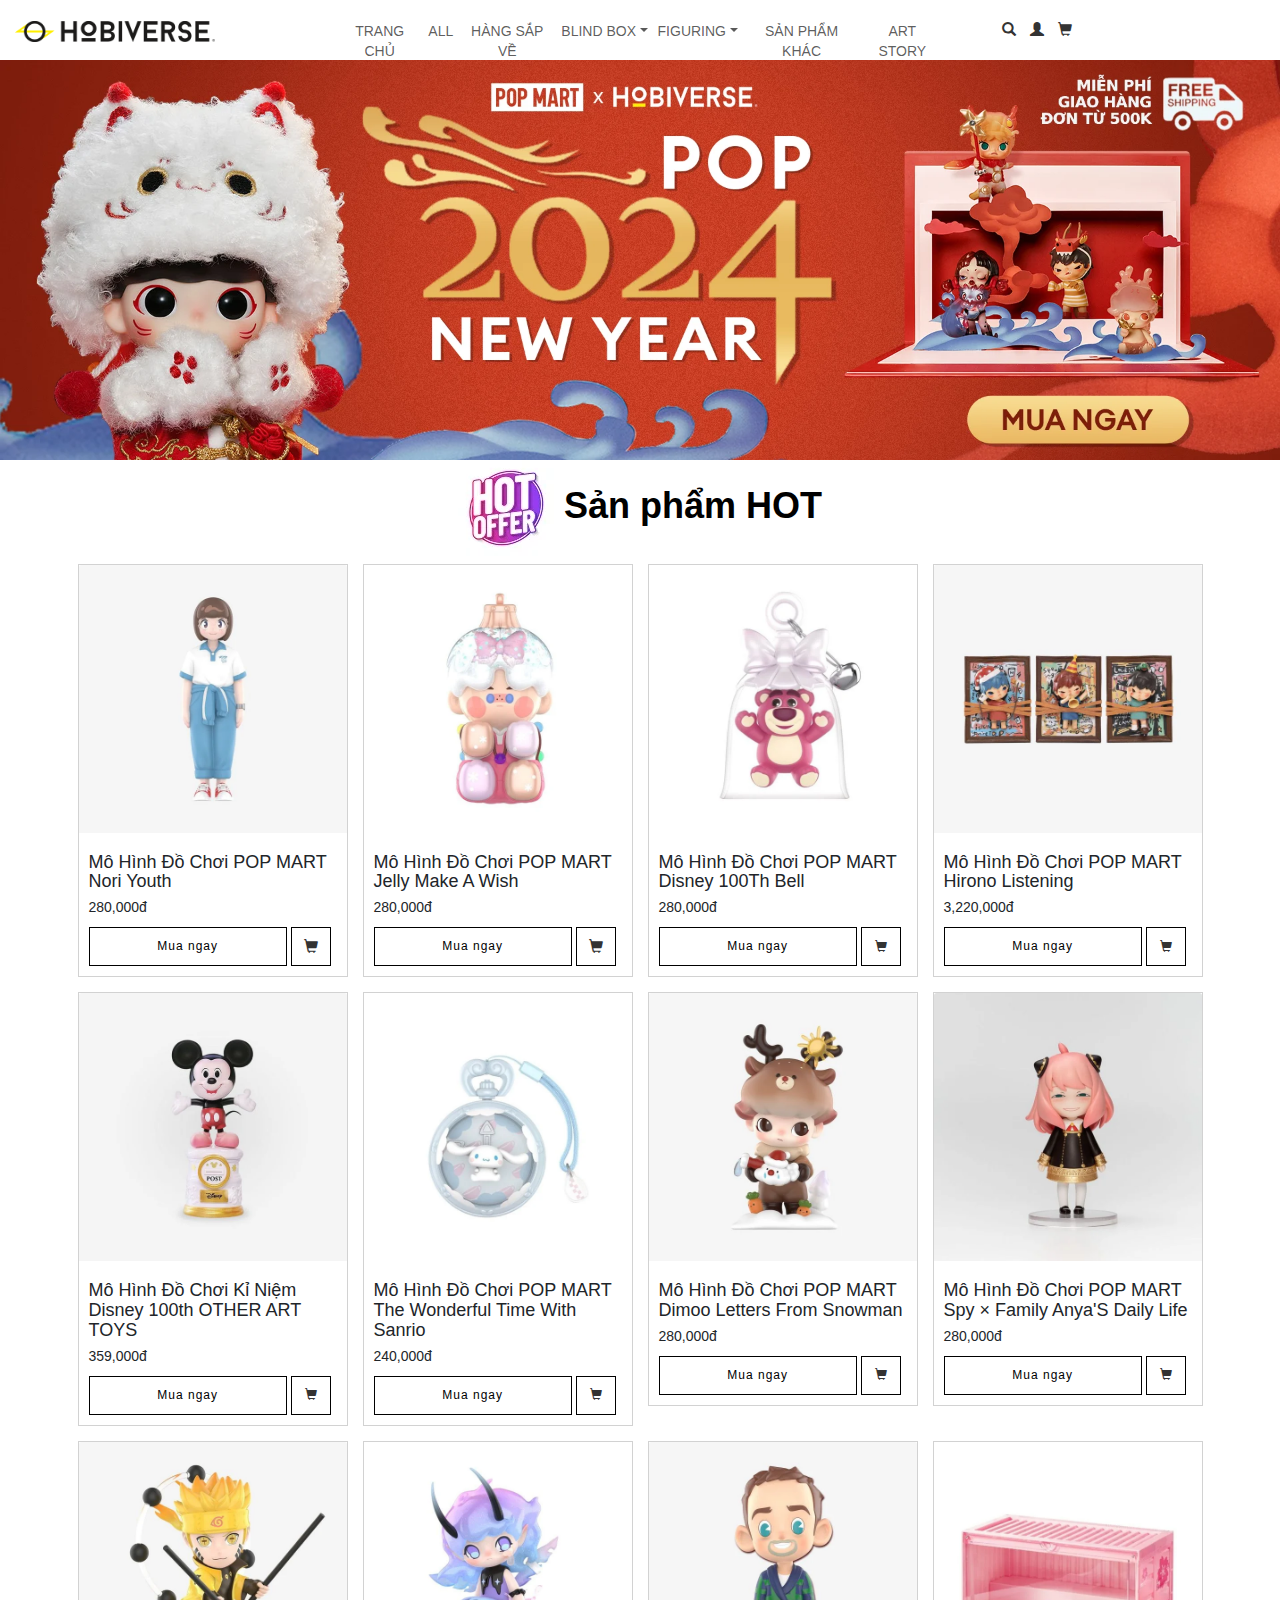
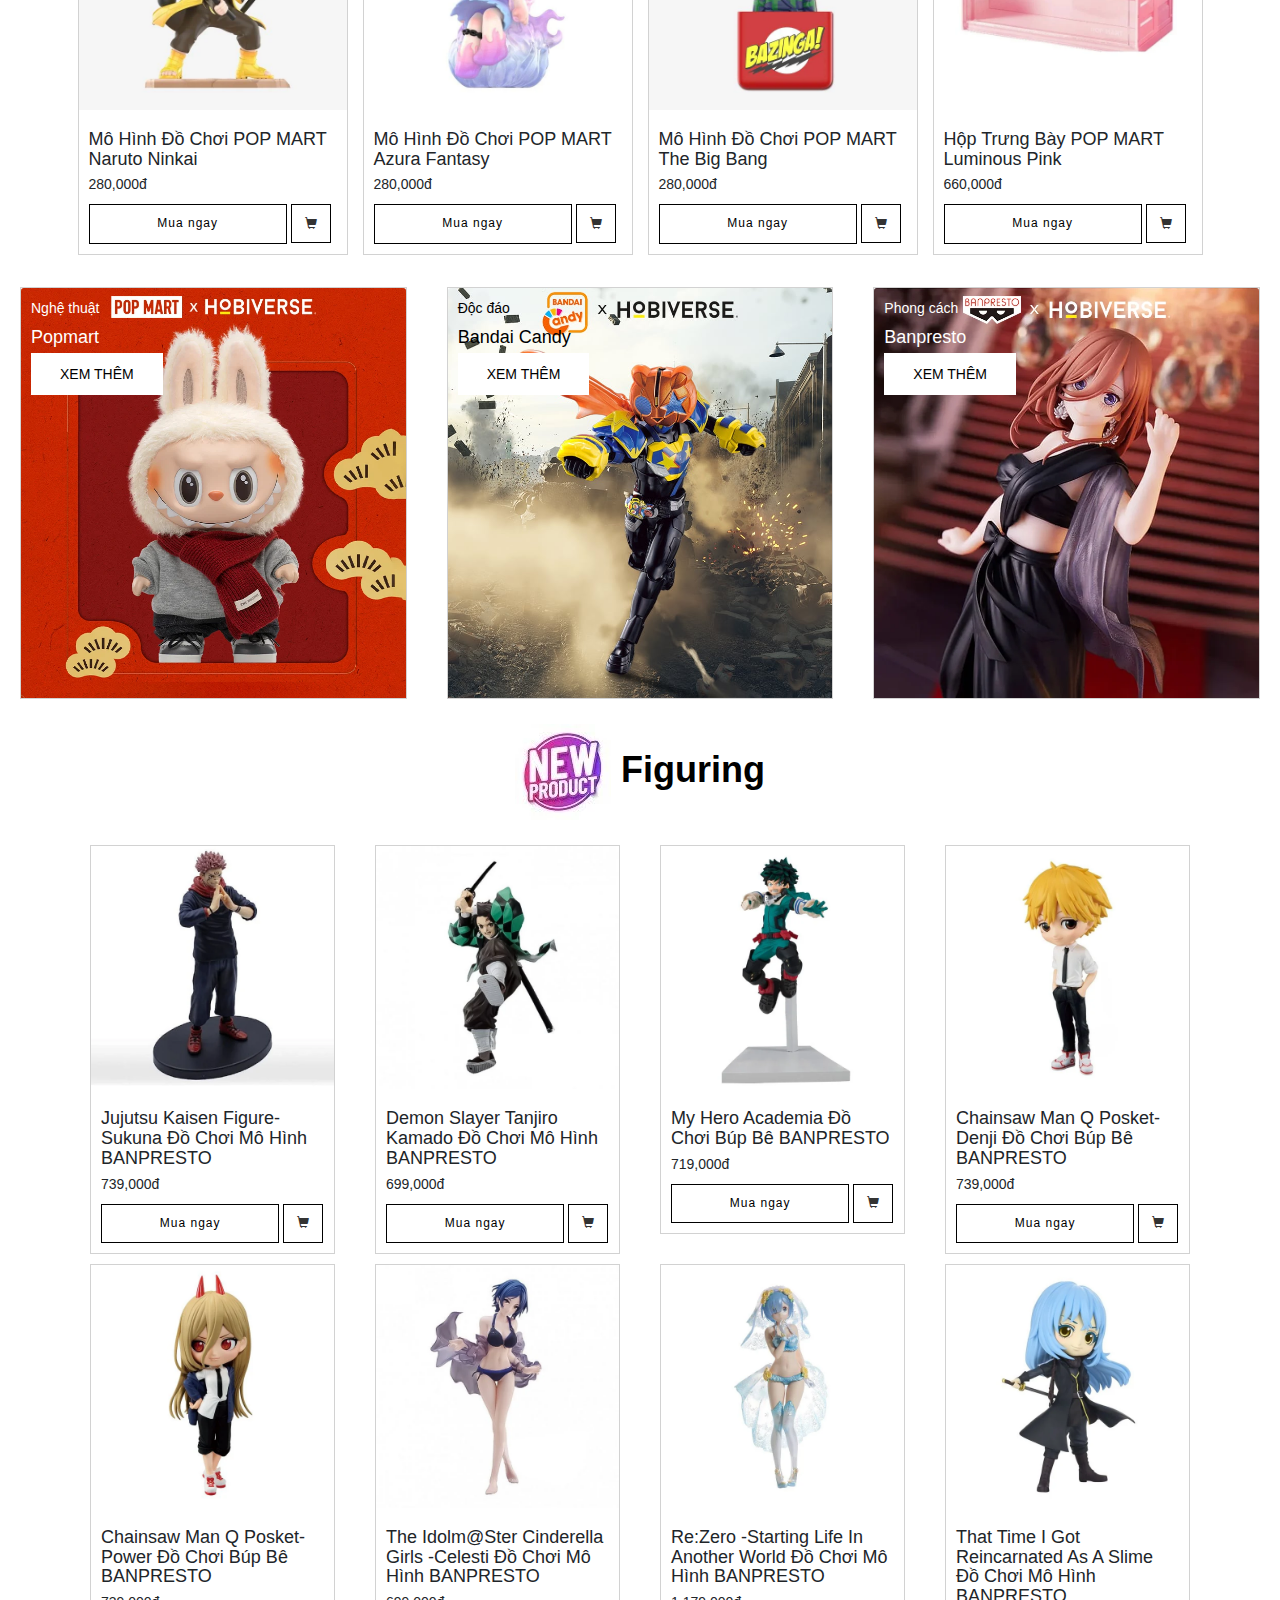
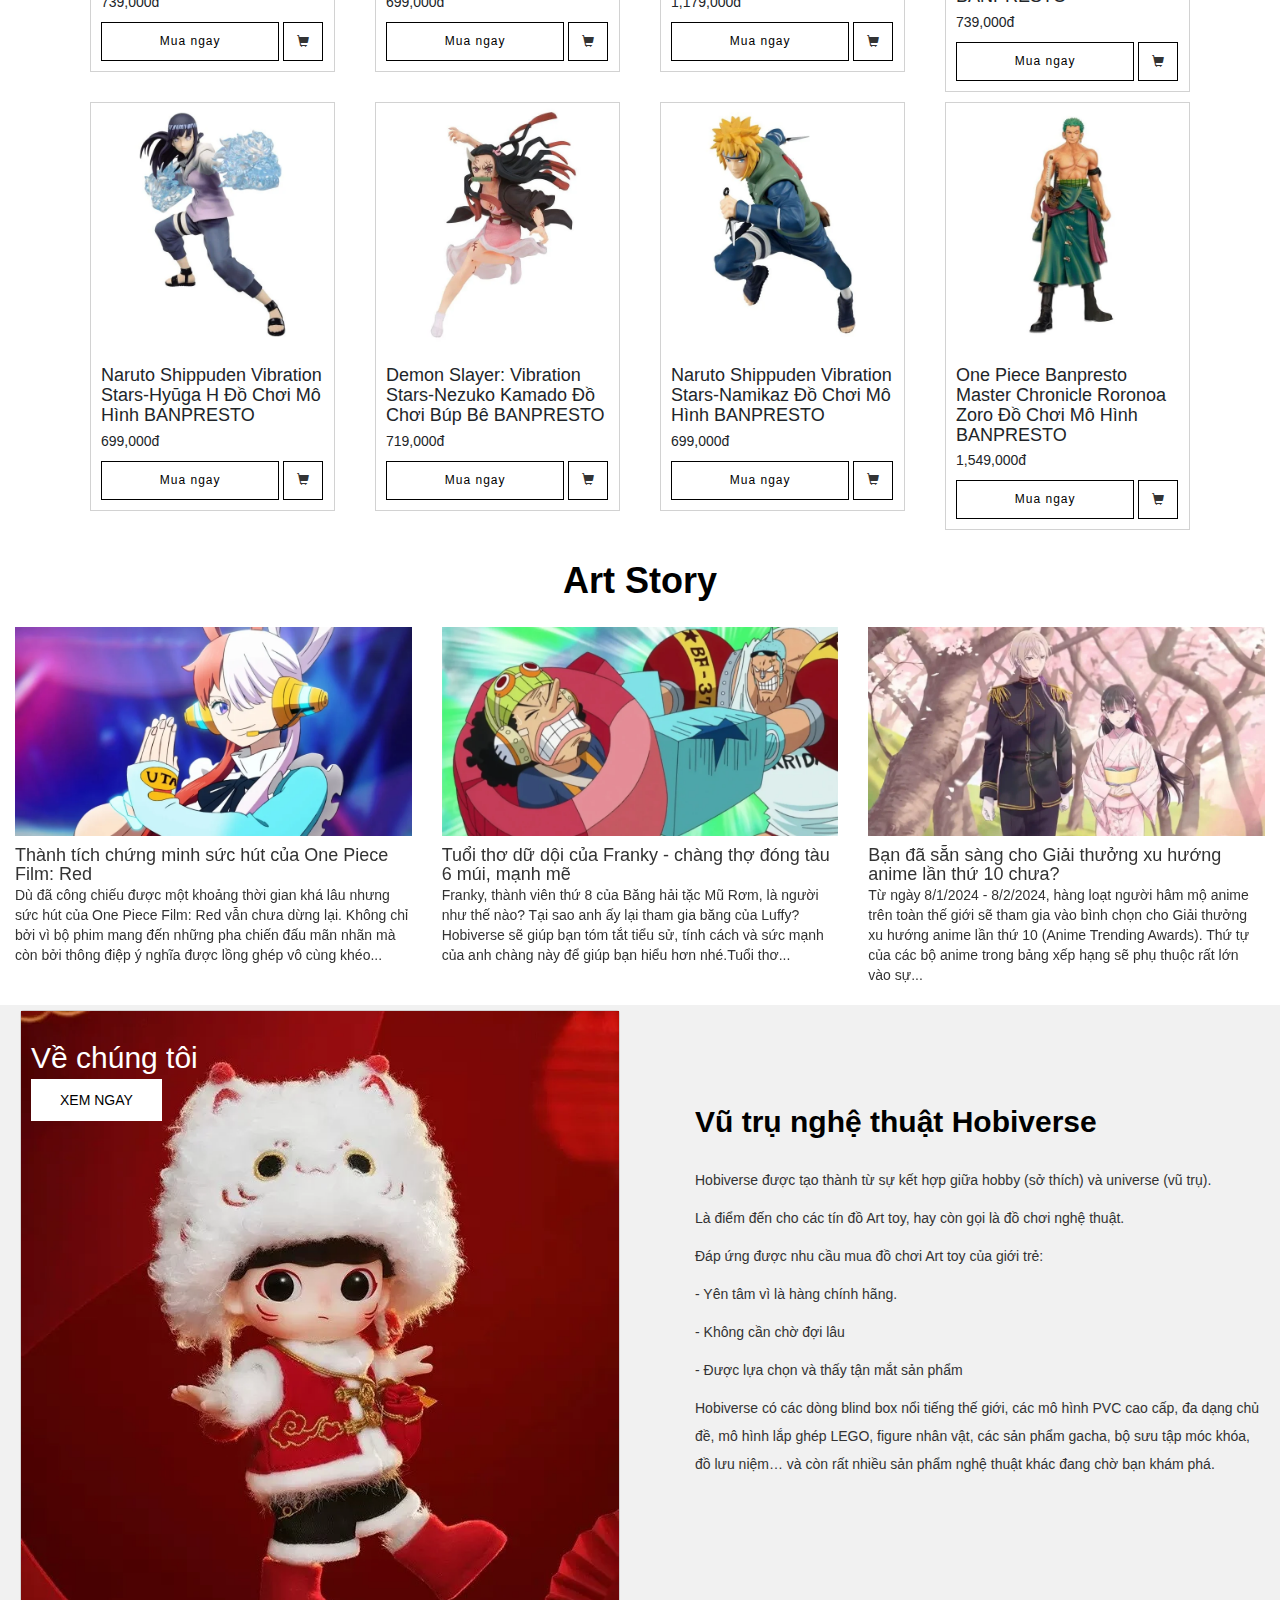
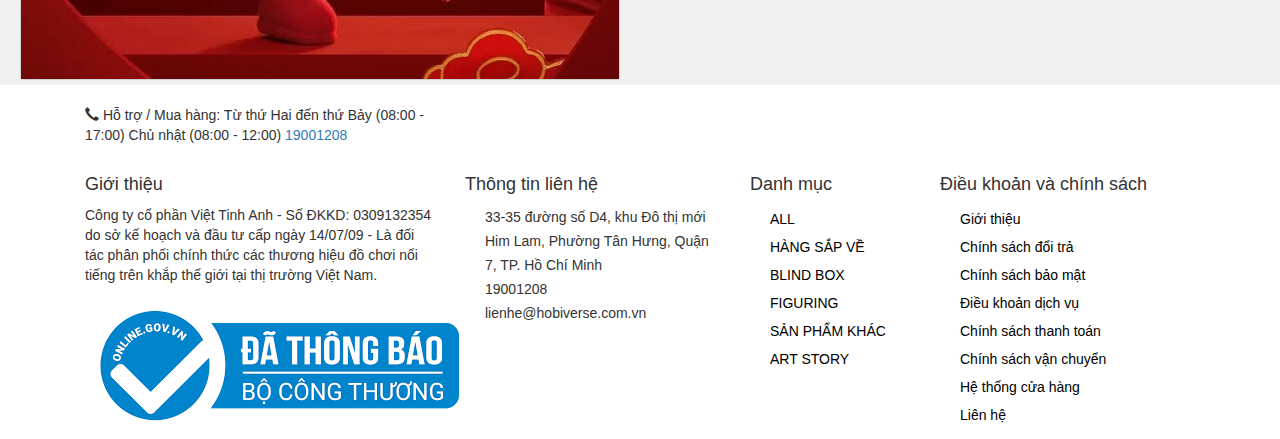
<file: index.html>
<!DOCTYPE html>
<html lang="en">

<head>
    <title>Lam Phu Hao</title>
    <meta charset="utf-8">
    <meta name="viewport" content="width=device-width, initial-scale=1">
    <link href="https://cdn.jsdelivr.net/npm/bootstrap@5.3.2/dist/css/bootstrap.min.css" rel="stylesheet">
    <script src="https://cdn.jsdelivr.net/npm/bootstrap@5.3.2/dist/js/bootstrap.bundle.min.js"></script>
    <link rel="stylesheet" href="CSS/Style.css">
    <link rel="stylesheet" href="https://maxcdn.bootstrapcdn.com/bootstrap/3.3.7/css/bootstrap.min.css">
    <script src="https://ajax.googleapis.com/ajax/libs/jquery/3.2.1/jquery.min.js"></script>
    <script src="https://maxcdn.bootstrapcdn.com/bootstrap/3.3.7/js/bootstrap.min.js"></script>
</head>

<body>
    <!-- Header -->
    <header>
        <div class="container-fluid" style="height: 60px;">
            <div class="row">
                <div class="col-md-3 logo-header">
                    <a>
                        <img src="Img/logo.png" alt="Logo" style="width:200px;">
                    </a>
                </div>
                <div class="col-md-6 nav-header">
                    <nav class="navbar navbar-expand-md">
                        <ul class="navbar-nav">
                            <li class="nav-item">
                                <a class="nav-link" href="#">TRANG CHỦ</a>
                            </li>
                            <li class="nav-item">
                                <a class="nav-link" href="#">ALL</a>
                            </li>
                            <li class="nav-item">
                                <a class="nav-link" href="#">HÀNG SẮP VỀ</a>
                            </li>
                            <li class="nav-item dropdown">
                                <a class="nav-link dropdown-toggle" data-bs-toggle="dropdown" href="#">BLIND BOX</a>
                                <ul class="dropdown-menu">
                                    <li>
                                        <a class="dropdown-item" href="#">POP MART</a>
                                    </li>
                                    <li>
                                        <a class="dropdown-item" href="#">52 TOYS</a>
                                    </li>
                                    <li>
                                        <a class="dropdown-item" href="#">OTHER ART TOYS</a>
                                    </li>
                                </ul>
                            </li>
                            <li class="nav-item dropdown">
                                <a class="nav-link dropdown-toggle" data-bs-toggle="dropdown" href="#">FIGURING</a>
                                <ul class="dropdown-menu">
                                    <li>
                                        <a class="dropdown-item" href="#">BANPRESTO</a>
                                    </li>
                                    <li>
                                        <a class="dropdown-item" href="#">BANDAI CANDY</a>
                                    </li>
                                    <li>
                                        <a class="dropdown-item" href="#">BEAST KINGDOM</a>
                                    </li>
                                    <li>
                                        <a class="dropdown-item" href="#">GUNDAM</a>
                                    </li>
                                </ul>
                            </li>
                            <li class="nav-item">
                                <a class="nav-link" href="#">SẢN PHẨM KHÁC</a>
                            </li>
                            <li class="nav-item">
                                <a class="nav-link" href="#">ART STORY</a>
                            </li>
                        </ul>
                    </nav>
                </div>
                <div class="col-md-3 icon-header">
                    <ul>
                        <li><span class="glyphicon glyphicon-search"></span></li>
                        <li><span class="glyphicon glyphicon-user"></span></li>
                        <li><span class="glyphicon glyphicon-shopping-cart"></span></li>
                    </ul>
                </div>
            </div>
        </div>
    </header>
    <!-- Banner -->
    <!-- <div class="container-fluid main-banner"> -->
        <div class="row">
            <div class="col-sm-12">
                <div id="demo" class="carousel slide" data-bs-ride="carousel">
                    <div class="carousel-inner">
                        <div class="carousel-item active">
                            <img src="Img/Banner1.jpg" alt="1" class="d-block" style="width:100%">
                        </div>
                        <div class="carousel-item">
                            <img src="Img/Banner2.jpg" alt="2" class="d-block" style="width:100%">
                        </div>
                    </div>
                </div>
            </div>
        </div>
    <!-- </div> -->
    <!-- HOT -->
    <div class="container-fluid">
        <div class="row text-center">
            <div class="col-sm-12 product-hot">
                <a href="#">
                    <img src="Img/logohot.png">
                    <strong>Sản phẩm HOT</strong>
                </a>
            </div>
        </div>
    </div>
    <!-- Sản phẩm -->
    <div class="container">
        <div class="row">
            <div class="col-md-3 p-1">
                <div class="card" style="border-radius: 0;">
                    <img class="card-img-top" src="Img/Collections/015.png" alt="Card image" style="width:100%">
                    <div class="card-body">
                        <h4 class="card-title">Mô Hình Đồ Chơi POP MART Nori Youth</h4>
                        <p class="card-text">280,000đ</p>
                        <a href="#" class="btn btn-primary text-center" style="width: 80%;">Mua ngay</a>
                        <button type="button" class="btn btn-default btn-md">
                            <span class="glyphicon glyphicon-shopping-cart"></span>
                        </button>
                    </div>
                </div>
            </div>
            <div class="col-md-3 p-1">
                <div class="card" style="border-radius: 0;">
                    <img class="card-img-top" src="Img/Collections/023.png" alt="Card image" style="width:100%">
                    <div class="card-body">
                        <h4 class="card-title">Mô Hình Đồ Chơi POP MART Jelly Make A Wish</h4>
                        <p class="card-text">280,000đ</p>
                        <a href="#" class="btn btn-primary" style="width: 80%;">Mua ngay</a>
                        <button type="button" class="btn btn-default btn-md">
                            <span class="glyphicon glyphicon-shopping-cart"></span>
                        </button>
                    </div>
                </div>
            </div>
            <div class=" col-md-3 p-1">
                <div class="card" style="border-radius: 0;">
                    <img class="card-img-top" src="Img/Collections/017.png" alt="Card image" style="width:100%">
                    <div class="card-body">
                        <h4 class="card-title">Mô Hình Đồ Chơi POP MART Disney 100Th Bell</h4>
                        <p class="card-text">280,000đ</p>
                        <a href="#" class="btn btn-primary" style="width: 80%;">Mua ngay</a>
                        <button type="button" class="btn btn-default btn-sm">
                            <span class="glyphicon glyphicon-shopping-cart"></span>
                        </button>
                    </div>
                </div>
            </div>
            <div class=" col-md-3 p-1">
                <div class="card" style="border-radius: 0;">
                    <img class="card-img-top" src="Img/Collections/019.png" alt="Card image" style="width:100%">
                    <div class="card-body">
                        <h4 class="card-title">Mô Hình Đồ Chơi POP MART Hirono Listening</h4>
                        <p class="card-text">3,220,000đ</p>
                        <a href="#" class="btn btn-primary" style="width: 80%;">Mua ngay</a>
                        <button type="button" class="btn btn-default btn-sm">
                            <span class="glyphicon glyphicon-shopping-cart"></span>
                        </button>
                    </div>
                </div>
            </div>
        </div>
        <div class="row">
            <div class="col-sm-3 p-1">
                <div class="card" style="border-radius: 0;">
                    <img class="card-img-top" src="Img/Collections/007.png" alt="Card image" style="width:100%">
                    <div class="card-body">
                        <h4 class="card-title">Mô Hình Đồ Chơi Kỉ Niệm Disney 100th OTHER ART TOYS</h4>
                        <p class="card-text"> 359,000đ</p>
                        <a href="#" class="btn btn-primary" style="width: 80%;">Mua ngay</a>
                        <button type="button" class="btn btn-default btn-sm">
                            <span class="glyphicon glyphicon-shopping-cart"></span>
                        </button>
                    </div>
                </div>
            </div>
            <div class=" col-sm-3 p-1">
                <div class="card" style="border-radius: 0;">
                    <img class="card-img-top" src="Img/Collections/025.png" alt="Card image" style="width:100%">
                    <div class="card-body">
                        <h4 class="card-title"> Mô Hình Đồ Chơi POP MART The Wonderful Time With Sanrio </h4>
                        <p class="card-text"> 240,000đ </p>
                        <a href="#" class="btn btn-primary" style="width: 80%;">Mua ngay</a>
                        <button type="button" class="btn btn-default btn-sm">
                            <span class="glyphicon glyphicon-shopping-cart"></span>
                        </button>
                    </div>
                </div>
            </div>
            <div class=" col-sm-3 p-1">
                <div class="card" style="border-radius: 0;">
                    <img class="card-img-top" src="Img/Collections/011.png" alt="Card image" style="width:100%">
                    <div class="card-body">
                        <h4 class="card-title"> Mô Hình Đồ Chơi POP MART Dimoo Letters From Snowman</h4>
                        <p class="card-text">280,000đ</p>
                        <a href="#" class="btn btn-primary" style="width: 80%;">Mua ngay</a>
                        <button type="button" class="btn btn-default btn-sm">
                            <span class="glyphicon glyphicon-shopping-cart"></span>
                        </button>
                    </div>
                </div>
            </div>
            <div class=" col-sm-3 p-1">
                <div class="card" style="border-radius: 0;">
                    <img class="card-img-top" src="Img/Collections/003.png" alt="Card image" style="width:100%">
                    <div class="card-body">
                        <h4 class="card-title"> Mô Hình Đồ Chơi POP MART Spy × Family Anya'S Daily Life</h4>
                        <p class="card-text"> 280,000đ </p>
                        <a href="#" class="btn btn-primary" style="width: 80%;">Mua ngay</a>
                        <button type="button" class="btn btn-default btn-sm">
                            <span class="glyphicon glyphicon-shopping-cart"></span>
                        </button>
                    </div>
                </div>
            </div>
        </div>
        <div class=" row">
            <div class="col-sm-3 p-1">
                <div class="card" style="border-radius: 0;">
                    <img class="card-img-top" src="Img/Collections/013.png" alt="Card image" style="width:100%">
                    <div class="card-body">
                        <h4 class="card-title"> Mô Hình Đồ Chơi POP MART Naruto Ninkai</h4>
                        <p class="card-text">280,000đ</p>
                        <a href="Cart/GioHang.html" class="btn btn-primary" style="width: 80%;">Mua ngay</a>
                        <button type="button" class="btn btn-default btn-sm">
                            <span class="glyphicon glyphicon-shopping-cart"></span>
                        </button>
                    </div>
                </div>
            </div>
            <div class=" col-sm-3 p-1">
                <div class="card" style="border-radius: 0;">
                    <img class="card-img-top" src="Img/Collections/027.png" alt="Card image" style="width:100%">
                    <div class="card-body">
                        <h4 class="card-title"> Mô Hình Đồ Chơi POP MART Azura Fantasy</h4>
                        <p class="card-text">280,000đ</p>
                        <a href="#" class="btn btn-primary" style="width: 80%;">Mua ngay</a>
                        <button type="button" class="btn btn-default btn-sm">
                            <span class="glyphicon glyphicon-shopping-cart"></span>
                        </button>
                    </div>
                </div>
            </div>
            <div class=" col-sm-3 p-1">
                <div class="card" style="border-radius: 0;">
                    <img class="card-img-top" src="Img/Collections/005.png" alt="Card image" style="width:100%">
                    <div class="card-body">
                        <h4 class="card-title"> Mô Hình Đồ Chơi POP MART The Big Bang </h4>
                        <p class="card-text"> 280,000đ </p>
                        <a href="#" class="btn btn-primary" style="width: 80%;">Mua ngay</a>
                        <button type="button" class="btn btn-default btn-sm">
                            <span class="glyphicon glyphicon-shopping-cart"></span>
                        </button>
                    </div>
                </div>
            </div>
            <div class="col-sm-3 p-1">
                <div class="card" style="border-radius: 0;">
                    <img class="card-img-top" src="Img/Collections/009.png" alt="Card image" style="width:100%">
                    <div class="card-body">
                        <h4 class="card-title"> Hộp Trưng Bày POP MART Luminous Pink </h4>
                        <p class="card-text"> 660,000đ </p>
                        <a href="#" class="btn btn-primary" style="width: 80%;">Mua ngay</a>
                        <button type="button" class="btn btn-default btn-sm">
                            <span class="glyphicon glyphicon-shopping-cart"></span>
                        </button>
                    </div>
                </div>
            </div>
        </div>
    </div>
    <br>
    <!-- Banner phụ -->
    <div class="container-fluid">
        <div class="row">
            <div class="col-sm-4">
                <div class="card" style="border-radius: 0;">
                    <img class="card-img-top" src="Img/BannerPhu/BannerPhu1.png" alt="Card image" style="width:100%">
                    <div class="card-img-overlay">
                        <p class="card-text text-white">Nghệ thuật</p>
                        <h4 class="card-title text-white">Popmart</h4>
                        <a href="#" class="btn btn-primary">XEM THÊM</a>
                    </div>
                </div>
            </div>
            <div class="col-sm-4">
                <div class="card" style="border-radius: 0;">
                    <img class="card-img-top" src="Img/BannerPhu/BannerPhu2.png" alt="Card image" style="width:100%">
                    <div class="card-img-overlay">
                        <p class="card-text text-black"> Độc đáo </p>
                        <h4 class="card-title text-black"> Bandai Candy </h4>
                        <a href="#" class="btn btn-primary">XEM THÊM</a>
                    </div>
                </div>
            </div>
            <div class="col-sm-4">
                <div class="card" style="border-radius: 0;">
                    <img class="card-img-top" src="Img/BannerPhu/BannerPhu3.png" alt="Card image" style="width:100%">
                    <div class="card-img-overlay">
                        <p class="card-text text-white"> Phong cách </p>
                        <h4 class="card-title text-white"> Banpresto </h4>
                        <a href="#" class="btn btn-primary">XEM THÊM</a>
                    </div>
                </div>
            </div>
        </div>
    </div>
    <br>
    <!-- NEW -->
    <div class="container-fluid">
        <div class="row text-center">
            <div class="col-sm-12 logo-new">
                <a href="#">
                    <img src="Img/logonew.png" alt="">
                    <strong>Figuring</strong>
                </a>
            </div>
        </div>
    </div>
    <br>
    <!-- Sản phẩm 2 -->
    <div class="container">
        <div class="row">
            <div class="col-sm-3">
                <div class="card" style="border-radius: 0;">
                    <img class="card-img-top" src="Img/Collections 2/001.png" alt="Card image" style="width:100%">
                    <div class="card-body">
                        <h4 class="card-title"> Jujutsu Kaisen Figure-Sukuna Đồ Chơi Mô Hình BANPRESTO </h4>
                        <p class="card-text"> 739,000đ </p>
                        <a href="#" class="btn btn-primary" style="width: 80%;">Mua ngay</a>
                        <button type="button" class="btn btn-default btn-sm">
                            <span class="glyphicon glyphicon-shopping-cart"></span>
                        </button>
                    </div>
                </div>
            </div>
            <div class="col-sm-3">
                <div class="card" style="border-radius: 0;">
                    <img class="card-img-top" src="Img/Collections 2/003.png" alt="Card image" style="width:100%">
                    <div class="card-body">
                        <h4 class="card-title"> Demon Slayer Tanjiro Kamado Đồ Chơi Mô Hình BANPRESTO </h4>
                        <p class="card-text"> 699,000đ </p>
                        <a href="#" class="btn btn-primary" style="width: 80%;">Mua ngay</a>
                        <button type="button" class="btn btn-default btn-sm">
                            <span class="glyphicon glyphicon-shopping-cart"></span>
                        </button>
                    </div>
                </div>
            </div>
            <div class="col-sm-3">
                <div class="card" style="border-radius: 0;">
                    <img class="card-img-top" src="Img/Collections 2/005.png" alt="Card image" style="width:100%">
                    <div class="card-body">
                        <h4 class="card-title"> My Hero Academia Đồ Chơi Búp Bê BANPRESTO </h4>
                        <p class="card-text"> 719,000đ </p>
                        <a href="#" class="btn btn-primary" style="width: 80%;">Mua ngay</a>
                        <button type="button" class="btn btn-default btn-sm">
                            <span class="glyphicon glyphicon-shopping-cart"></span>
                        </button>
                    </div>
                </div>
            </div>
            <div class="col-sm-3">
                <div class="card" style="border-radius: 0;">
                    <img class="card-img-top" src="Img/Collections 2/007.png" alt="Card image" style="width:100%">
                    <div class="card-body">
                        <h4 class="card-title"> Chainsaw Man Q Posket-Denji Đồ Chơi Búp Bê BANPRESTO </h4>
                        <p class="card-text"> 739,000đ </p>
                        <a href="#" class="btn btn-primary" style="width: 80%;">Mua ngay</a>
                        <button type="button" class="btn btn-default btn-sm">
                            <span class="glyphicon glyphicon-shopping-cart"></span>
                        </button>
                    </div>
                </div>
            </div>
        </div>
        <div class=" row">
            <div class="col-sm-3">
                <div class="card" style="border-radius: 0;">
                    <img class="card-img-top" src="Img/Collections 2/009.png" alt="Card image" style="width:100%">
                    <div class="card-body">
                        <h4 class="card-title"> Chainsaw Man Q Posket-Power Đồ Chơi Búp Bê BANPRESTO </h4>
                        <p class="card-text"> 739,000đ </p>
                        <a href="#" class="btn btn-primary" style="width: 80%;">Mua ngay</a>
                        <button type="button" class="btn btn-default btn-sm">
                            <span class="glyphicon glyphicon-shopping-cart"></span>
                        </button>
                    </div>
                </div>
            </div>
            <div class="col-sm-3">
                <div class="card" style="border-radius: 0;">
                    <img class="card-img-top" src="Img/Collections 2/011.png" alt="Card image" style="width:100%">
                    <div class="card-body">
                        <h4 class="card-title"> The Idolm@Ster Cinderella Girls -Celesti Đồ Chơi Mô Hình BANPRESTO </h4>
                        <p class="card-text"> 699,000đ </p>
                        <a href="#" class="btn btn-primary" style="width: 80%;">Mua ngay</a>
                        <button type="button" class="btn btn-default btn-sm">
                            <span class="glyphicon glyphicon-shopping-cart"></span>
                        </button>
                    </div>
                </div>
            </div>
            <div class="col-sm-3">
                <div class="card" style="border-radius: 0;">
                    <img class="card-img-top" src="Img/Collections 2/013.png" alt="Card image" style="width:100%">
                    <div class="card-body">
                        <h4 class="card-title"> Re:Zero -Starting Life In Another World Đồ Chơi Mô Hình BANPRESTO </h4>
                        <p class="card-text"> 1,179,000đ </p>
                        <a href="#" class="btn btn-primary" style="width: 80%;">Mua ngay</a>
                        <button type="button" class="btn btn-default btn-sm">
                            <span class="glyphicon glyphicon-shopping-cart"></span>
                        </button>
                    </div>
                </div>
            </div>
            <div class="col-sm-3">
                <div class="card" style="border-radius: 0;">
                    <img class="card-img-top" src="Img/Collections 2/015.png" alt="Card image" style="width:100%">
                    <div class="card-body">
                        <h4 class="card-title"> That Time I Got Reincarnated As A Slime Đồ Chơi Mô Hình BANPRESTO </h4>
                        <p class="card-text"> 739,000đ </p>
                        <a href="#" class="btn btn-primary" style="width: 80%;">Mua ngay</a>
                        <button type="button" class="btn btn-default btn-sm">
                            <span class="glyphicon glyphicon-shopping-cart"></span>
                        </button>
                    </div>
                </div>
            </div>
        </div>
        <div class="row">
            <div class="col-sm-3">
                <div class="card" style="border-radius: 0;">
                    <img class="card-img-top" src="Img/Collections 2/017.png" alt="Card image" style="width:100%">
                    <div class="card-body">
                        <h4 class="card-title"> Naruto Shippuden Vibration Stars-Hyūga H Đồ Chơi Mô Hình BANPRESTO </h4>
                        <p class="card-text"> 699,000đ </p>
                        <a href="#" class="btn btn-primary" style="width: 80%;">Mua ngay</a>
                        <button type="button" class="btn btn-default btn-sm">
                            <span class="glyphicon glyphicon-shopping-cart"></span>
                        </button>
                    </div>
                </div>
            </div>
            <div class="col-sm-3">
                <div class="card" style="border-radius: 0;">
                    <img class="card-img-top" src="Img/Collections 2/019020.png" alt="Card image" style="width:100%">
                    <div class="card-body">
                        <h4 class="card-title"> Demon Slayer: Vibration Stars-Nezuko Kamado Đồ Chơi Búp Bê
                            BANPRESTO
                        </h4>
                        <p class="card-text"> 719,000đ </p>
                        <a href="#" class="btn btn-primary" style="width: 80%;">Mua ngay</a>
                        <button type="button" class="btn btn-default btn-sm">
                            <span class="glyphicon glyphicon-shopping-cart"></span>
                        </button>
                    </div>
                </div>
            </div>
            <div class="col-sm-3">
                <div class="card" style="border-radius: 0;">
                    <img class="card-img-top" src="Img/Collections 2/021.png" alt="Card image" style="width:100%">
                    <div class="card-body">
                        <h4 class="card-title"> Naruto Shippuden Vibration Stars-Namikaz Đồ Chơi Mô Hình BANPRESTO </h4>
                        <p class="card-text"> 699,000đ </p>
                        <a href="#" class="btn btn-primary" style="width: 80%;">Mua ngay</a>
                        <button type="button" class="btn btn-default btn-sm">
                            <span class="glyphicon glyphicon-shopping-cart"></span>
                        </button>
                    </div>
                </div>
            </div>
            <div class="col-sm-3">
                <div class="card" style="border-radius: 0;">
                    <img class="card-img-top" src="Img/Collections 2/023.png" alt="Card image" style="width:100%">
                    <div class="card-body">
                        <h4 class="card-title"> One Piece Banpresto Master Chronicle Roronoa Zoro Đồ Chơi Mô Hình
                            BANPRESTO </h4>
                        <p class="card-text"> 1,549,000đ </p>
                        <a href="#" class="btn btn-primary" style="width: 80%;">Mua ngay</a>
                        <button type="button" class="btn btn-default btn-sm">
                            <span class="glyphicon glyphicon-shopping-cart"></span>
                        </button>
                    </div>
                </div>
            </div>
        </div>
    </div>
    <br>
    <!-- ARTSTORY -->
    <div class="container-fluid">
        <div class="row text-center">
            <div class="col-sm-12 art-story">
                <a href="#">
                    <strong>Art Story</strong>
                </a>
            </div>
        </div>
    </div>
    <br>
    <!-- Banner phụ 1 -->
    <div class="container-fluid">
        <div class="row">
            <div class="col-sm-4">
                <div id="demo" class="carousel slide" data-bs-ride="carousel">
                    <div class="carousel-inner">
                        <div class="carousel-item active">
                            <img src="Img/ArtStory/001.png" alt="1" class="d-block" style="width:100%">
                            <h4 class="card-title">Thành tích chứng minh sức hút của One Piece Film: Red</h4>
                            <p class="card-text">Dù đã công chiếu được một khoảng thời gian khá lâu nhưng sức hút của
                                One
                                Piece Film: Red vẫn chưa dừng lại. Không chỉ bởi vì bộ phim mang đến những pha chiến đấu
                                mãn
                                nhãn mà còn bởi thông điệp ý nghĩa được lồng ghép vô cùng khéo...
                            </p>
                        </div>
                        <div class="carousel-item">
                            <img src="Img/ArtStory/002.png" alt="2" class="d-block" style="width:100%">
                            <h4 class="card-title">Tuổi thơ dữ dội của Franky - chàng thợ đóng tàu 6 múi, mạnh mẽ</h4>
                            <p class="card-text">Franky, thành viên thứ 8 của Băng hải tặc Mũ Rơm, là người như thế nào?
                                Tại
                                sao anh ấy lại tham gia băng của Luffy? Hobiverse sẽ giúp bạn tóm tắt tiểu sử, tính cách
                                và
                                sức mạnh của anh chàng này để giúp bạn hiểu hơn nhé.Tuổi thơ...
                            </p>
                        </div>
                        <div class="carousel-item">
                            <img src="Img/ArtStory/003.png" alt="3" class="d-block" style="width:100%">
                            <h4 class="card-title">Bạn đã sẵn sàng cho Giải thưởng xu hướng anime lần thứ 10 chưa?</h4>
                            <p class="card-text">
                                Từ ngày 8/1/2024 - 8/2/2024, hàng loạt người hâm mộ anime trên toàn thế
                                giới sẽ tham gia vào bình chọn cho Giải thưởng xu hướng anime lần thứ 10 (Anime Trending
                                Awards). Thứ tự của các bộ anime trong bảng xếp hạng sẽ phụ thuộc rất lớn vào sự...
                            </p>
                        </div>
                        <div class="carousel-item">
                            <img src="Img/ArtStory/004.png" alt="4" class="d-block" style="width:100%">
                            <h4 class="card-title">Sức mạnh khủng khiếp của Cell (Dragon Ball) đến từ đâu?</h4>
                            <p class="card-text">
                                Cell (Dragon Ball), hay còn được biết đến với tên gọi Xên Bọ Hung, là vật thí nghiệm số
                                21 của tiến sĩ Gero. Cơ thể của hắn trông như một loài bọ hung nhưng lại chứa đựng sức
                                mạnh của các siêu anh hùng mạnh mẽ nhất từng đến...
                            </p>
                        </div>
                        <div class="carousel-item">
                            <img src="Img/ArtStory/005.png" alt="5" class="d-block" style="width:100%">
                            <h4 class="card-title">Tại sao Reze lại được yêu thích dù là nhân vật phản diện?</h4>
                            <p class="card-text">
                                Reze là một trong những bóng hồng xinh đẹp nhất trong manga Chainsaw Man và là người yêu của nhân vật chính Denji. Dù thời lượng xuất hiện của cô không quá dài nhưng Reze đã để lại ấn tượng sâu đậm trong lòng người hâm mộ về cả tính...
                            </p>
                        </div>
                        <div class="carousel-item">
                            <img src="Img/ArtStory/006.png" alt="6" class="d-block" style="width:100%">
                            <h4 class="card-title">Thanh gươm diệt quỷ: Ấn diệt quỷ là gì? Tìm hiểu sức mạnh của loại ấn này</h4>
                            <p class="card-text">
                                Người hâm mộ của Demon Slayer hẳn đã từng thắc mắc Thanh gươm diệt quỷ: Ấn diệt quỷ là gì? Nhờ đâu mà các thành viên trong Sát Quỷ Đoàn sở hữu loại ấn này và ấn có giúp người đó trở nên mạnh mẽ hơn hay không? Qua bài...
                            </p>
                        </div>
                        <div class="carousel-item">
                            <img src="Img/ArtStory/007.png" alt="7" class="d-block" style="width:100%">
                            <h4 class="card-title">Đạo diễn Jujutsu Kaisen tiếp tục kêu khổ vì điều kiện làm việc tồi tệ</h4>
                            <p class="card-text">
                                Việc Jujutsu Kaisen 2 không đạt được chất lượng mong muốn khiến người hâm mộ vô cùng thất vọng, tức giận và họ đã lên án đội ngũ sản xuất trên nhiều diễn đàn.Sau đó, đạo diễn Jujutsu Kaisen tiếp tục kêu khổ vì điều kiện làm việc tồi tệ...
                            </p>
                        </div>
                        <div class="carousel-item">
                            <img src="Img/ArtStory/008.png" alt="8" class="d-block" style="width:100%">
                            <h4 class="card-title">Puella Magi Madoka Magica: Walpurgisnacht Rising sẽ ra mắt vào 2024?</h4>
                            <p class="card-text">
                                Bộ anime Puella Magi Madoka Magica: Walpurgisnacht Rising đã “im hơi lặng tiếng” suốt 2 năm nay kể từ lần thông báo ra mắt vào năm 2021, khiến nhiều người hâm mộ sốt ruột không biết rồi số phận của các nhân vật sẽ đi về đâu. Mới đây, tài...
                            </p>
                        </div>
                        <div class="carousel-item">
                            <img src="Img/ArtStory/009.png" alt="9" class="d-block" style="width:100%">
                            <h4 class="card-title">11 trận chiến hay nhất lịch sử One Piece mà bạn không thể bỏ lỡ</h4>
                            <p class="card-text">
                                Những trận chiến hay nhất lịch sử One Piece là yếu tố tạo nên tiếng vang cho bộ truyện, đồng thời giúp người hâm mộ hiểu rõ hơn về sự mâu thuẫn của các nhân vật. Luffy vs ArlongTrận chiến nảy lửa giữa Luffy và Arlong được xem là một trong các...
                            </p>
                        </div>
                    </div>
                </div>
            </div>
            <div class="col-sm-4">
                <div id="demo" class="carousel slide" data-bs-ride="carousel">
                    <div class="carousel-inner">
                        <div class="carousel-item">
                            <img src="Img/ArtStory/001.png" alt="1" class="d-block" style="width:100%">
                            <h4 class="card-title">Thành tích chứng minh sức hút của One Piece Film: Red</h4>
                            <p class="card-text">Dù đã công chiếu được một khoảng thời gian khá lâu nhưng sức hút của
                                One
                                Piece Film: Red vẫn chưa dừng lại. Không chỉ bởi vì bộ phim mang đến những pha chiến đấu
                                mãn
                                nhãn mà còn bởi thông điệp ý nghĩa được lồng ghép vô cùng khéo...
                            </p>
                        </div>
                        <div class="carousel-item active">
                            <img src="Img/ArtStory/002.png" alt="2" class="d-block" style="width:100%">
                            <h4 class="card-title">Tuổi thơ dữ dội của Franky - chàng thợ đóng tàu 6 múi, mạnh mẽ</h4>
                            <p class="card-text">Franky, thành viên thứ 8 của Băng hải tặc Mũ Rơm, là người như thế nào?
                                Tại
                                sao anh ấy lại tham gia băng của Luffy? Hobiverse sẽ giúp bạn tóm tắt tiểu sử, tính cách
                                và
                                sức mạnh của anh chàng này để giúp bạn hiểu hơn nhé.Tuổi thơ...
                            </p>
                        </div>
                        <div class="carousel-item">
                            <img src="Img/ArtStory/003.png" alt="3" class="d-block" style="width:100%">
                            <h4 class="card-title">Bạn đã sẵn sàng cho Giải thưởng xu hướng anime lần thứ 10 chưa?</h4>
                            <p class="card-text">
                                Từ ngày 8/1/2024 - 8/2/2024, hàng loạt người hâm mộ anime trên toàn thế
                                giới sẽ tham gia vào bình chọn cho Giải thưởng xu hướng anime lần thứ 10 (Anime Trending
                                Awards). Thứ tự của các bộ anime trong bảng xếp hạng sẽ phụ thuộc rất lớn vào sự...
                            </p>
                        </div>
                        <div class="carousel-item">
                            <img src="Img/ArtStory/004.png" alt="4" class="d-block" style="width:100%">
                            <h4 class="card-title">Sức mạnh khủng khiếp của Cell (Dragon Ball) đến từ đâu?</h4>
                            <p class="card-text">
                                Cell (Dragon Ball), hay còn được biết đến với tên gọi Xên Bọ Hung, là vật thí nghiệm số
                                21 của tiến sĩ Gero. Cơ thể của hắn trông như một loài bọ hung nhưng lại chứa đựng sức
                                mạnh của các siêu anh hùng mạnh mẽ nhất từng đến...
                            </p>
                        </div>
                        <div class="carousel-item">
                            <img src="Img/ArtStory/005.png" alt="5" class="d-block" style="width:100%">
                            <h4 class="card-title">Tại sao Reze lại được yêu thích dù là nhân vật phản diện?</h4>
                            <p class="card-text">
                                Reze là một trong những bóng hồng xinh đẹp nhất trong manga Chainsaw Man và là người yêu của nhân vật chính Denji. Dù thời lượng xuất hiện của cô không quá dài nhưng Reze đã để lại ấn tượng sâu đậm trong lòng người hâm mộ về cả tính...
                            </p>
                        </div>
                        <div class="carousel-item">
                            <img src="Img/ArtStory/006.png" alt="6" class="d-block" style="width:100%">
                            <h4 class="card-title">Thanh gươm diệt quỷ: Ấn diệt quỷ là gì? Tìm hiểu sức mạnh của loại ấn này</h4>
                            <p class="card-text">
                                Người hâm mộ của Demon Slayer hẳn đã từng thắc mắc Thanh gươm diệt quỷ: Ấn diệt quỷ là gì? Nhờ đâu mà các thành viên trong Sát Quỷ Đoàn sở hữu loại ấn này và ấn có giúp người đó trở nên mạnh mẽ hơn hay không? Qua bài...
                            </p>
                        </div>
                        <div class="carousel-item">
                            <img src="Img/ArtStory/007.png" alt="7" class="d-block" style="width:100%">
                            <h4 class="card-title">Đạo diễn Jujutsu Kaisen tiếp tục kêu khổ vì điều kiện làm việc tồi tệ</h4>
                            <p class="card-text">
                                Việc Jujutsu Kaisen 2 không đạt được chất lượng mong muốn khiến người hâm mộ vô cùng thất vọng, tức giận và họ đã lên án đội ngũ sản xuất trên nhiều diễn đàn.Sau đó, đạo diễn Jujutsu Kaisen tiếp tục kêu khổ vì điều kiện làm việc tồi tệ...
                            </p>
                        </div>
                        <div class="carousel-item">
                            <img src="Img/ArtStory/008.png" alt="8" class="d-block" style="width:100%">
                            <h4 class="card-title">Puella Magi Madoka Magica: Walpurgisnacht Rising sẽ ra mắt vào 2024?</h4>
                            <p class="card-text">
                                Bộ anime Puella Magi Madoka Magica: Walpurgisnacht Rising đã “im hơi lặng tiếng” suốt 2 năm nay kể từ lần thông báo ra mắt vào năm 2021, khiến nhiều người hâm mộ sốt ruột không biết rồi số phận của các nhân vật sẽ đi về đâu. Mới đây, tài...
                            </p>
                        </div>
                        <div class="carousel-item">
                            <img src="Img/ArtStory/009.png" alt="9" class="d-block" style="width:100%">
                            <h4 class="card-title">11 trận chiến hay nhất lịch sử One Piece mà bạn không thể bỏ lỡ</h4>
                            <p class="card-text">
                                Những trận chiến hay nhất lịch sử One Piece là yếu tố tạo nên tiếng vang cho bộ truyện, đồng thời giúp người hâm mộ hiểu rõ hơn về sự mâu thuẫn của các nhân vật. Luffy vs ArlongTrận chiến nảy lửa giữa Luffy và Arlong được xem là một trong các...
                            </p>
                        </div>
                    </div>
                </div>
            </div>
            <div class="col-sm-4">
                <div id="demo" class="carousel slide" data-bs-ride="carousel">
                    <div class="carousel-inner">
                        <div class="carousel-item">
                            <img src="Img/ArtStory/001.png" alt="1" class="d-block" style="width:100%">
                            <h4 class="card-title">Thành tích chứng minh sức hút của One Piece Film: Red</h4>
                            <p class="card-text">Dù đã công chiếu được một khoảng thời gian khá lâu nhưng sức hút của
                                One
                                Piece Film: Red vẫn chưa dừng lại. Không chỉ bởi vì bộ phim mang đến những pha chiến đấu
                                mãn
                                nhãn mà còn bởi thông điệp ý nghĩa được lồng ghép vô cùng khéo...
                            </p>
                        </div>
                        <div class="carousel-item">
                            <img src="Img/ArtStory/002.png" alt="2" class="d-block" style="width:100%">
                            <h4 class="card-title">Tuổi thơ dữ dội của Franky - chàng thợ đóng tàu 6 múi, mạnh mẽ</h4>
                            <p class="card-text">Franky, thành viên thứ 8 của Băng hải tặc Mũ Rơm, là người như thế nào?
                                Tại
                                sao anh ấy lại tham gia băng của Luffy? Hobiverse sẽ giúp bạn tóm tắt tiểu sử, tính cách
                                và
                                sức mạnh của anh chàng này để giúp bạn hiểu hơn nhé.Tuổi thơ...
                            </p>
                        </div>
                        <div class="carousel-item active">
                            <img src="Img/ArtStory/003.png" alt="3" class="d-block" style="width:100%">
                            <h4 class="card-title">Bạn đã sẵn sàng cho Giải thưởng xu hướng anime lần thứ 10 chưa?</h4>
                            <p class="card-text">
                                Từ ngày 8/1/2024 - 8/2/2024, hàng loạt người hâm mộ anime trên toàn thế
                                giới sẽ tham gia vào bình chọn cho Giải thưởng xu hướng anime lần thứ 10 (Anime Trending
                                Awards). Thứ tự của các bộ anime trong bảng xếp hạng sẽ phụ thuộc rất lớn vào sự...
                            </p>
                        </div>
                        <div class="carousel-item">
                            <img src="Img/ArtStory/004.png" alt="4" class="d-block" style="width:100%">
                            <h4 class="card-title">Sức mạnh khủng khiếp của Cell (Dragon Ball) đến từ đâu?</h4>
                            <p class="card-text">
                                Cell (Dragon Ball), hay còn được biết đến với tên gọi Xên Bọ Hung, là vật thí nghiệm số
                                21 của tiến sĩ Gero. Cơ thể của hắn trông như một loài bọ hung nhưng lại chứa đựng sức
                                mạnh của các siêu anh hùng mạnh mẽ nhất từng đến...
                            </p>
                        </div>
                        <div class="carousel-item">
                            <img src="Img/ArtStory/005.png" alt="5" class="d-block" style="width:100%">
                            <h4 class="card-title">Tại sao Reze lại được yêu thích dù là nhân vật phản diện?</h4>
                            <p class="card-text">
                                Reze là một trong những bóng hồng xinh đẹp nhất trong manga Chainsaw Man và là người yêu của nhân vật chính Denji. Dù thời lượng xuất hiện của cô không quá dài nhưng Reze đã để lại ấn tượng sâu đậm trong lòng người hâm mộ về cả tính...
                            </p>
                        </div>
                        <div class="carousel-item">
                            <img src="Img/ArtStory/006.png" alt="6" class="d-block" style="width:100%">
                            <h4 class="card-title">Thanh gươm diệt quỷ: Ấn diệt quỷ là gì? Tìm hiểu sức mạnh của loại ấn này</h4>
                            <p class="card-text">
                                Người hâm mộ của Demon Slayer hẳn đã từng thắc mắc Thanh gươm diệt quỷ: Ấn diệt quỷ là gì? Nhờ đâu mà các thành viên trong Sát Quỷ Đoàn sở hữu loại ấn này và ấn có giúp người đó trở nên mạnh mẽ hơn hay không? Qua bài...
                            </p>
                        </div>
                        <div class="carousel-item">
                            <img src="Img/ArtStory/007.png" alt="7" class="d-block" style="width:100%">
                            <h4 class="card-title">Đạo diễn Jujutsu Kaisen tiếp tục kêu khổ vì điều kiện làm việc tồi tệ</h4>
                            <p class="card-text">
                                Việc Jujutsu Kaisen 2 không đạt được chất lượng mong muốn khiến người hâm mộ vô cùng thất vọng, tức giận và họ đã lên án đội ngũ sản xuất trên nhiều diễn đàn.Sau đó, đạo diễn Jujutsu Kaisen tiếp tục kêu khổ vì điều kiện làm việc tồi tệ...
                            </p>
                        </div>
                        <div class="carousel-item">
                            <img src="Img/ArtStory/008.png" alt="8" class="d-block" style="width:100%">
                            <h4 class="card-title">Puella Magi Madoka Magica: Walpurgisnacht Rising sẽ ra mắt vào 2024?</h4>
                            <p class="card-text">
                                Bộ anime Puella Magi Madoka Magica: Walpurgisnacht Rising đã “im hơi lặng tiếng” suốt 2 năm nay kể từ lần thông báo ra mắt vào năm 2021, khiến nhiều người hâm mộ sốt ruột không biết rồi số phận của các nhân vật sẽ đi về đâu. Mới đây, tài...
                            </p>
                        </div>
                        <div class="carousel-item">
                            <img src="Img/ArtStory/009.png" alt="9" class="d-block" style="width:100%">
                            <h4 class="card-title">11 trận chiến hay nhất lịch sử One Piece mà bạn không thể bỏ lỡ</h4>
                            <p class="card-text">
                                Những trận chiến hay nhất lịch sử One Piece là yếu tố tạo nên tiếng vang cho bộ truyện, đồng thời giúp người hâm mộ hiểu rõ hơn về sự mâu thuẫn của các nhân vật. Luffy vs ArlongTrận chiến nảy lửa giữa Luffy và Arlong được xem là một trong các...
                            </p>
                        </div>
                    </div>
                </div>
            </div>
        </div>
    </div>
    <br>
    <!-- About Me -->
    <div class="container-fluid">
        <div class="row" style="background-color: rgb(241, 241, 241);">
            <div class="col-md-6 col-sm-12">
                <div class="card">
                    <div class="card-img-overlay ciom">
                        <h2 class="card-title text-white">Về chúng tôi</h2>
                        <a href="#" class="btn btn-primary">XEM NGAY</a>
                    </div>
                    <div class="card-img img-about-me">
                        <img src="Img/AboutMe.webp" alt="">
                    </div>
                </div>
            </div>
            <div class="col-md-6 col-sm-12">
                <div class="inf-about-me">
                    <h2><a href="#"><b>Vũ trụ nghệ thuật Hobiverse</b></a></h2>
                    <br>
                    <p>Hobiverse được tạo thành từ sự kết hợp giữa hobby (sở thích) và universe (vũ trụ).</p>
                    <p>Là điểm đến cho các tín đồ Art toy, hay còn gọi là đồ chơi nghệ thuật.</p>
                    <p>Đáp ứng được nhu cầu mua đồ chơi Art toy của giới trẻ:</p>
                    <p>- Yên tâm vì là hàng chính hãng.</p>
                    <p>- Không cần chờ đợi lâu</p>
                    <p>- Được lựa chọn và thấy tận mắt sản phẩm</p>
                    <p>Hobiverse có các dòng blind box nổi tiếng thế giới, các mô hình PVC cao cấp, đa dạng chủ đề, mô
                        hình lắp ghép LEGO, figure nhân vật, các sản phẩm gacha, bộ sưu tập móc khóa, đồ lưu niệm… và
                        còn rất nhiều sản phẩm nghệ thuật khác đang chờ bạn khám phá.</p>
                </div>
            </div>
        </div>
    </div>
</body>
<br>
<!-- Before Footer -->
<div class="container">
    <div class="row">
        <div class="col-sm-12 col-md-4 before-footer">
            <i class="glyphicon glyphicon-earphone"></i>
            <span>Hỗ trợ / Mua hàng: Từ thứ Hai đến thứ Bảy (08:00 - 17:00) Chủ nhật (08:00 - 12:00)</span>
            <a href="tel:19001208" rel="nofollow"> 19001208 </a>
        </div>
    </div>
</div>
<br>
<!-- Footer -->
<footer>
    <div class="container">
        <div class="row footer-main">
            <div class="col-sm-4 footer-img">
                <h4>Giới thiệu</h4>
                <p>Công ty cổ phần Việt Tinh Anh - Số ĐKKD: 0309132354 do sở kế hoạch và đầu tư cấp ngày 14/07/09 - Là
                    đối tác phân phối chính thức các thương hiệu đồ chơi nổi tiếng trên khắp thế giới tại thị trường
                    Việt Nam.</p>
                <a href="#">
                    <img src="Img/footer.png" alt="">
                </a>
            </div>
            <div class="col-sm-3 footer-img">
                <h4>Thông tin liên hệ</h4>
                <div class="footer-contact">
                    <ul>
                        <li>33-35 đường số D4, khu Đô thị mới Him Lam, Phường Tân Hưng, Quận 7, TP. Hồ Chí Minh</li>
                        <li>19001208</li>
                        <li>lienhe@hobiverse.com.vn</li>
                    </ul>
                </div>
            </div>
            <div class="col-sm-2 footer-img">
                <h4>Danh mục</h4>
                <div class="footer-category">
                    <ul>
                        <li class="item">
                            <a href="#">ALL</a>
                        </li>
                        <li class="item">
                            <a href="#">HÀNG SẮP VỀ</a>
                        </li>
                        <li class="item">
                            <a href="#">BLIND BOX</a>
                        </li>
                        <li class="item">
                            <a href="#">FIGURING</a>
                        </li>
                        <li class="item">
                            <a href="#">SẢN PHẨM KHÁC</a>
                        </li>
                        <li class="item">
                            <a href="#">ART STORY</a>
                        </li>
                    </ul>
                </div>
            </div>
            <div class="col-sm-3 footer-img">
                <h4>Điều khoản và chính sách</h4>
                <div class="footer-temp-and-policies">
                    <ul>
                        <li class="item">
                            <a href="#">Giới thiệu</a>
                        </li>
                        <li class="item">
                            <a href="#">Chính sách đổi trả</a>
                        </li>
                        <li class="item">
                            <a href="#">Chính sách bảo mật</a>
                        </li>
                        <li class="item">
                            <a href="#">Điều khoản dịch vụ</a>
                        </li>
                        <li class="item">
                            <a href="#">Chính sách thanh toán</a>
                        </li>
                        <li class="item">
                            <a href="#">Chính sách vận chuyển</a>
                        </li>
                        <li class="item">
                            <a href="#">Hệ thống cửa hàng</a>
                        </li>
                        <li class="item">
                            <a href="#">Liên hệ</a>
                        </li>
                    </ul>
                </div>
            </div>
        </div>
    </div>
</footer>

</html>
</file>
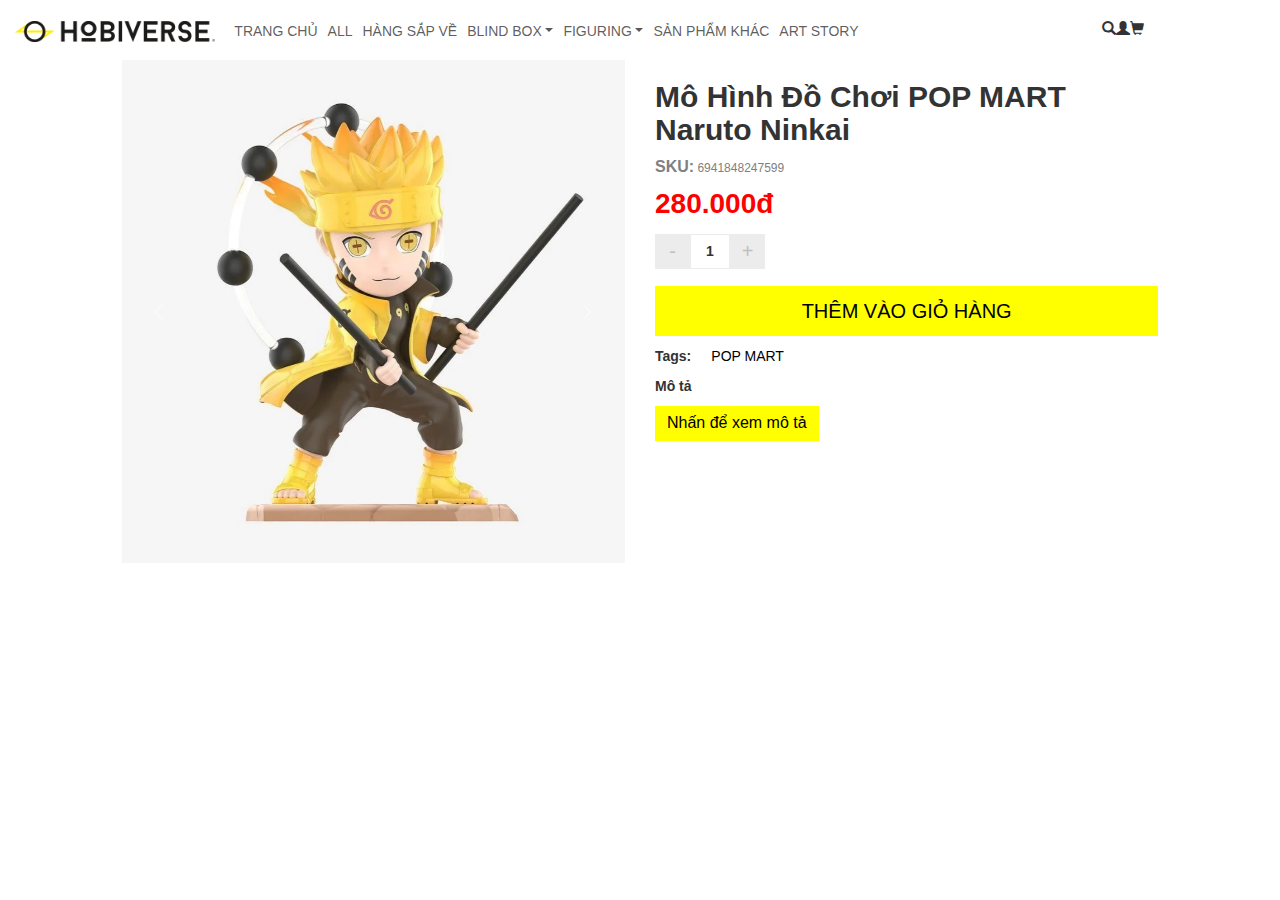
<file: Cart/GioHang.html>
<!DOCTYPE html>
<html lang="en">

<head>
    <meta charset="UTF-8">
    <meta name="viewport" content="width=device-width, initial-scale=1.0">
    <title>Document</title>
    <link href="https://cdn.jsdelivr.net/npm/bootstrap@5.3.2/dist/css/bootstrap.min.css" rel="stylesheet">
    <script src="https://cdn.jsdelivr.net/npm/bootstrap@5.3.2/dist/js/bootstrap.bundle.min.js"></script>
    <link rel="stylesheet" href="Style.css">
    <link rel="stylesheet" href="https://maxcdn.bootstrapcdn.com/bootstrap/3.3.7/css/bootstrap.min.css">
    <script src="https://ajax.googleapis.com/ajax/libs/jquery/3.2.1/jquery.min.js"></script>
    <script src="https://maxcdn.bootstrapcdn.com/bootstrap/3.3.7/js/bootstrap.min.js"></script>
</head>

<body>
    <header>
        <div class="container-fluid" style="height: 60px;">
            <div class="row main-header">
                <div class="col-sm-2 logo-header">
                    <a href="Index.html">
                        <img src="Img/logo.png" alt="Logo" style="width:200px;">
                    </a>
                </div>
                <div class="col-sm-8 nav-header">
                    <nav class="navbar navbar-expand-sm">
                        <ul class="navbar-nav">
                            <li class="nav-item">
                                <a class="nav-link" href="#">TRANG CHỦ</a>
                            </li>
                            <li class="nav-item">
                                <a class="nav-link" href="#">ALL</a>
                            </li>
                            <li class="nav-item">
                                <a class="nav-link" href="#">HÀNG SẮP VỀ</a>
                            </li>
                            <li class="nav-item dropdown">
                                <a class="nav-link dropdown-toggle" data-bs-toggle="dropdown" href="#">BLIND BOX</a>
                                <ul class="dropdown-menu">
                                    <li>
                                        <a class="dropdown-item" href="#">POP MART</a>
                                    </li>
                                    <li>
                                        <a class="dropdown-item" href="#">52 TOYS</a>
                                    </li>
                                    <li>
                                        <a class="dropdown-item" href="#">OTHER ART TOYS</a>
                                    </li>
                                </ul>
                            </li>
                            <li class="nav-item dropdown">
                                <a class="nav-link dropdown-toggle" data-bs-toggle="dropdown" href="#">FIGURING</a>
                                <ul class="dropdown-menu">
                                    <li>
                                        <a class="dropdown-item" href="#">BANPRESTO</a>
                                    </li>
                                    <li>
                                        <a class="dropdown-item" href="#">BANDAI CANDY</a>
                                    </li>
                                    <li>
                                        <a class="dropdown-item" href="#">BEAST KINGDOM</a>
                                    </li>
                                    <li>
                                        <a class="dropdown-item" href="#">GUNDAM</a>
                                    </li>
                                </ul>
                            </li>
                            <li class="nav-item">
                                <a class="nav-link" href="#">SẢN PHẨM KHÁC</a>
                            </li>
                            <li class="nav-item">
                                <a class="nav-link" href="#">ART STORY</a>
                            </li>
                        </ul>
                    </nav>
                </div>
                <div class="col-sm-2 icon-header">
                    <ul>
                        <span class="glyphicon glyphicon-search"></span>
                        <span class="glyphicon glyphicon-user"></span>
                        <span class="glyphicon glyphicon-shopping-cart"></span>
                    </ul>
                </div>
            </div>
        </div>
    </header>
    <div class="container-fluid">
        <div class="row">
            <div class="col-md-1"></div>
            <div class="col-md-5">
                <div id="img-product" class="carousel slide" data-bs-ride="carousel" data-bs-interval="999999">
                    <div class="carousel-inner">
                        <div class="carousel-item active">
                            <img src="Img/Product-Cart/001.png" alt="" class="d-block" style="width:100%">
                        </div>
                        <div class="carousel-item">
                            <img src="Img/Product-Cart/002.png" alt="" class="d-block" style="width:100%">
                        </div>
                        <div class="carousel-item">
                            <img src="Img/Product-Cart/003.png" alt="" class="d-block" style="width:100%">
                        </div>
                        <div class="carousel-item">
                            <img src="Img/Product-Cart/004.png" alt="" class="d-block" style="width:100%">
                        </div>
                    </div>
                    <button class="carousel-control-prev" type="button" data-bs-target="#img-product"
                        data-bs-slide="prev">
                        <span class="carousel-control-prev-icon"></span>
                    </button>
                    <button class="carousel-control-next" type="button" data-bs-target="#img-product"
                        data-bs-slide="next">
                        <span class="carousel-control-next-icon"></span>
                    </button>
                </div>
            </div>
            <div class="col-md-5">
                <div class="product-title">
                    <h1>Mô Hình Đồ Chơi POP MART Naruto Ninkai</h1>
                    <span>
                        <strong>SKU:</strong>
                        6941848247599
                    </span>
                </div>
                <div class="product-price mt-2">
                    <span>
                        280.000đ
                    </span>
                </div>
                <div class="product-add-quantity mt-3">
                    <div id="buy-amount" class="product-quantity">
                        <button onclick="handleMinus()">-</button>
                        <input value="1" name="amount" id="amount" type="text"></input>
                        <button onclick="handlePlus()">+</button>
                    </div>
                    <div class="product-cart">
                        <button class="btn btn-primary">THÊM VÀO GIỎ HÀNG</button>
                    </div>
                </div>
                <div class="product-tagged mt-3">
                    <label> Tags: </label>
                    <ul class="tagged">
                        <li class="tagged-item">
                            <a href="#">POP MART</a>
                        </li>
                    </ul>
                </div>
                <div class="product-description">
                    <div class="product-description-title">
                        <label> Mô tả </label>
                    </div>
                    <div class="product-description-btn mt-2">
                        <button type="button" class="btn btn-primary" data-bs-toggle="collapse"
                            data-bs-target="#demo">Nhấn để xem mô tả</button>
                        <div id="demo" class="collapse">
                            <div class="product-description-content mt-4">
                                <p>
                                    <strong>
                                        <span>Mô Hình Đồ Chơi POP MART Naruto Ninkai Taisen 6941848247599</span>
                                    </strong>
                                </p>
                                <p>
                                    <em>
                                        <span>*Giao hàng ngẫu nhiên</span>
                                    </em>
                                </p>
                                <div>
                                    <p>✅ Nhận hàng nhanh chóng từ 1 - 3 ngày (không tính T7 - CN)</p>
                                    <p>✅ Sản phẩm được Hobiverse phân phối chính hãng từ thương hiệu POP MART</p>
                                    <p>✅ 3 ngày miễn phí trả hàng 100%</p>
                                    <p>***Lưu ý: Sản phẩm được trả phải trong tình trạng nguyên vẹn như khi nhận hàng, chưa qua sử dụng</p>
                                    <p>❶ Thông tin sản phẩm:</p>
                                </div>
                                <p>Naruto Ninkai Taisen - bộ sưu tập gồm các nhân vật trong bộ anime và manga nổi tiếng
                                    Naturo, như Naruto, Sasuke, Sakura, Kakashi, v.v. Bộ sưu tập gồm có thiết kế lấy cảm
                                    hứng từ nhiều cảnh và sự kiện khác nhau từ Thế chiến Shinobi lần thứ tư, một cuộc xung
                                    đột lớn xảy ra trong bộ truyện Naturo.</p>
                                <p>Thiết kế bộ sưu tập bao gồm 12 mẫu thường và 1 mẫu hiếm với tỉ lệ 1/144, nếu xuất
                                    hiện
                                    mẫu hiếm thì sẽ mất 1 mẫu thường</p>
                                <p>- Kích thước sản phẩm: 7-9 cm</p>
                                <p>- Chất liệu sản phẩm: PVC / ABS, trang phục bằng vải bông.</p>
                                <p>- Đóng gói sản phẩm: Hộp tiêu chuẩn, bao bì hộp màu</p>
                                <p>❷ Thông tin chi tiết về hộp sản phẩm</p>
                                <p>- Mẫu hiếm (Secret Figure): Là những nhân vật hiếm, xác suất nhận được khoảng 1/144,
                                    vỏ
                                    hộp thường được làm mờ hoặc tô đen</p>
                                <p>- Hộp đơn (Single Box): Một hộp bao bì kín (Blind Box), sản phẩm trong hộp không thể
                                    được
                                    xác định trước khi mở gói</p>
                                <p>- Toàn bộ hộp (Whole Box): Khi khách hàng mua toàn bộ hộp, sẽ không có thiết kế trùng
                                    lặp
                                    và có thể xuất hiện nhân vật hiếm.</p>
                                <p>Lưu ý: nếu khách hàng muốn mua nguyên bộ, vui lòng chọn số lượng là 12 và ghi chú mua
                                    cả
                                    bộ hoặc liên hệ hotline để được hỗ trợ</p>
                                <p>❸ Dịch vụ chăm sóc khách hàng</p>
                                <p>- Mọi thắc mắc sau bán hàng, vui lòng liên hệ với bộ phận chăm sóc khách hàng của
                                    Hobiverse qua số hotline</p>
                                <p>- Lưu ý: Do các phương pháp đo khác nhau, kết quả đo sẽ có sai số từ 1-3cm, thuộc
                                    phạm vi
                                    bình thường</p>
                            </div>
                        </div>
                    </div>
                </div>
            </div>
            <div class="col-md-1"></div>
        </div>
    </div>

    <!-- Javascript Quantity -->
    <script>
        let amountElement = document.getElementById('amount')
        let amount = amountElement.value

        let render = (amount) =>
        {
            amountElement.value = amount
        }

        let handlePlus = () => 
        {
            amount++;
            render(amount);
        }

        let handleMinus = () =>
        {
            if(amount > 1)
            amount--;
            render(amount);
        }

        amountElement.addEventListener('input', () =>
        {
            amount = amountElement.value;
            amount = parseInt(amount);
            amount = (isNaN(amount)||amount == 0)?1:amount;
            render(amount);
        });
    </script>
</body>
</html>
</file>
<file: CSS/Style.css>
.bg-primary {
  background-color: chocolate !important;
}

.dropdown-menu {
  position: absolute;
  border-radius: none;
  display: none;
  box-shadow: 2px 2px #0000001F;
}

.dropdown-item {
  text-align: left;
  padding-top: 6px;
  padding-bottom: 6px;
}

.dropdown:hover>.dropdown-menu {
  display: block;
}

.dropdown>.dropdown-toggle:active {
  pointer-events: none;
}

.card {
  margin: 5px;
}

.card-body {
  font-family: 'Calibri', sans-serif !important;
}

.card-body>button {
  height: 39px;
  width: 40px;
  border-color: black;
  border-radius: 0;
}

.card-body>button:hover {
  height: 39px;
  width: 40px;
}

.card-img-overlay {
  font-family: 'Calibri', sans-serif !important;
}

.card-img-overlay>a {
  padding: 10px 28px;
  border: 1px solid white;
  border-radius: 0;
  background-color: white;
  color: black;
}

.card-img-overlay>a:hover {
  padding: 10px 28px;
  border: 1px solid white;
  border-radius: 0;
  background-color: transparent;
  color: white;
}

.navbar-nav>a {
  font-family: 'Calibri', sans-serif !important;
}

.logo-header {
  margin-top: 20px;
}

.nav-header {
  display: flex;
  position: absolute;
  font-family: 'Calibri', sans-serif !important;
}

.nav-header>nav>ul>li
{
  text-align: center;
}

.icon-header>ul
{
  margin-top: 20px;
  display: flex;
}

.icon-header>ul>li {
  list-style: none;
  margin: auto 7px;
  float: right;
}

.main-header {
  margin-bottom: 0;
}

.main-banner {
  margin-top: 0;
  padding: 0;
}

.ciom {
  position: absolute;
  font-family: 'Calibri', sans-serif !important;
}

.img-about-me>img {
  width: 100%;
}

.card-body>a:hover {
  background-color: #D9D9D9;
  color: black;
  border: 1px solid #c4c4c4;
}

.card-body>a {
  position: relative;
  display: inline-block;
  padding: 10px 28px;
  border: 1px solid black;
  border-radius: 0;
  font-size: 12px;
  text-align: center;
  letter-spacing: 1px;
  background-color: transparent;
  color: black;
}

.nav-item>a:hover {
  text-decoration: none;
  color: yellow;
}

.before-footer {
  font-family: 'Calibri', sans-serif !important;
}

.product-hot>a {
  font-size: 36px;
  color: black;
  text-decoration: none;
}

.product-hot>a:hover {
  color: yellow;
  text-decoration: none;
}

.product-hot>a:active {
  color: black;
}

.product-hot>a>strong {
  font-family: 'Calibri', sans-serif !important;
}

.logo-new {
  font-family: 'Calibri', sans-serif !important;
}

.logo-new>a {
  font-size: 36px;
  color: black;
  text-decoration: none;
}

.logo-new>a:hover {
  color: yellow;
  text-decoration: none;
}

.art-story {
  font-family: 'Calibri', sans-serif !important;
}

.art-story>a {
  font-size: 36px;
  color: black;
  text-decoration: none;
}

.art-story>a:hover {
  color: yellow;
  text-decoration: none;
}

.item>a {
  color: black;
  text-decoration: none;
}

.item>a:hover {
  position: relative;
  color: yellow;
  text-decoration: none;
  margin: 0;
  padding: 0;
}

.item>a {
  font-family: 'Calibri', sans-serif !important;
  font-size: 14px;
  display: block;
  line-height: 28px;
}

.inf-about-me {
  text-align: left;
  margin-top: 100px;
  margin-left: 40px;
  font-family: 'Calibri', sans-serif !important;
  line-height: 28px;
}

.inf-about-me>h2 {
  font-family: 'Calibri', sans-serif !important;
  margin: 0;
}

.inf-about-me>h2>a {
  color: black;
  text-decoration: none;
}

.inf-about-me>h2>a:hover {
  color: yellow;
  text-decoration: none;
}

.footer-contact>ul {
  list-style: none;
}

.footer-category>ul {
  list-style: none;
}

.footer-temp-and-policies>ul {
  list-style: none;
}

.footer-img>h4 {
  font-family: 'Calibri', sans-serif !important;
}

.footer-img>p {
  font-family: 'Calibri', sans-serif !important;
}

.footer-contact>ul>li {
  font-family: 'Calibri', sans-serif !important;
  line-height: 24px;
}

.footer-img>a {
  width: 150px;
}

.product-title
{
  font-family: 'Calibri', sans-serif !important;
}

.product-title>h1
{
  font-weight: bold;
  font-size: 30px;
}

.product-title>span>strong
{
  font-size: 16px;
}

.product-title>span
{
  font-size: 12px;
  color: gray;
}

.product-price
{
  font-family: 'Calibri', sans-serif !important;
  color: red;
  font-weight: bold;
  font-size: 28px;
}

.product-add-quantity>.product-quantity
{
  display: flex;
  margin-bottom: 17px;
}

.product-quantity>input
{
  width: 40px;
  text-align: center;
  border: 1px solid #ececec;
  font-weight: bold;
}

.product-quantity>button
{
  width: 35px;
  height: 35px;
  background: none;
  border: 0;
  background-color: #ececec;
  color: #c0c0c0;
  font-size: 20px;
}

.product-quantity>button:hover
{
  background-color: #D9D9D9;
  color: rgb(126, 126, 126);
}

.product-cart>button
{
  width: 100%;
  height: 50px;
  font-size: 20px;
  border: 0;
  border-radius: 0;
  background-color: yellow;
  color: black;
  font-family: 'Calibri', sans-serif !important;
}

.product-cart>button:hover
{
  background-color: black;
  color: white;
}

.product-tagged
{
  font-family: 'Calibri', sans-serif !important;
  display: flex;
}

.product-tagged>.tagged
{
  list-style: none;
}

.product-tagged>.tagged>.tagged-item>a
{
  text-decoration: none;
  color: black;
}

.product-tagged>.tagged>.tagged-item>a:hover
{
  color: aqua;
}

.product-description-btn>button
{
  font-family: 'Calibri', sans-serif !important;
  background-color: yellow;
  border: 0;
  border-radius: 0;
  color: black;
  font-size: 16px;

}

.product-description-btn>button:hover
{
  background-color: black;
}
</file>
<file: Cart/Style.css>
.bg-primary {
  background-color: chocolate !important;
}

.dropdown-menu {
  position: absolute;
  border-radius: none;
  display: none;
  box-shadow: 2px 2px #0000001F;
}

.dropdown-item {
  text-align: left;
  padding-top: 6px;
  padding-bottom: 6px;
}

.dropdown:hover>.dropdown-menu {
  display: block;
}

.dropdown>.dropdown-toggle:active {
  pointer-events: none;
}

.card {
  margin: 5px;
}

.card-body {
  font-family: 'Calibri', sans-serif !important;
}

.card-body>button {
  height: 39px;
  width: 40px;
  border-color: black;
  border-radius: 0;
}

.card-body>button:hover {
  height: 39px;
  width: 40px;
}

.card-img-overlay {
  font-family: 'Calibri', sans-serif !important;
}

.card-img-overlay>a {
  padding: 10px 28px;
  border: 1px solid white;
  border-radius: 0;
  background-color: white;
  color: black;
}

.card-img-overlay>a:hover {
  padding: 10px 28px;
  border: 1px solid white;
  border-radius: 0;
  background-color: transparent;
  color: white;
}

.navbar-nav>a {
  font-family: 'Calibri', sans-serif !important;
}

.logo-header {
  margin-top: 20px;
}

.nav-header {
  display: flex;
  position: absolute;
  font-family: 'Calibri', sans-serif !important;
}

.nav-header>nav>ul>li
{
  text-align: center;
}

.icon-header>ul
{
  margin-top: 20px;
  display: flex;
}

.icon-header>ul>li {
  list-style: none;
  margin: auto 7px;
  float: right;
}

.main-header {
  margin-bottom: 0;
}

.main-banner {
  margin-top: 0;
  padding: 0;
}

.ciom {
  position: absolute;
  font-family: 'Calibri', sans-serif !important;
}

.img-about-me>img {
  width: 100%;
}

.card-body>a:hover {
  background-color: #D9D9D9;
  color: black;
  border: 1px solid #c4c4c4;
}

.card-body>a {
  position: relative;
  display: inline-block;
  padding: 10px 28px;
  border: 1px solid black;
  border-radius: 0;
  font-size: 12px;
  text-align: center;
  letter-spacing: 1px;
  background-color: transparent;
  color: black;
}

.nav-item>a:hover {
  text-decoration: none;
  color: yellow;
}

.before-footer {
  font-family: 'Calibri', sans-serif !important;
}

.product-hot>a {
  font-size: 36px;
  color: black;
  text-decoration: none;
}

.product-hot>a:hover {
  color: yellow;
  text-decoration: none;
}

.product-hot>a:active {
  color: black;
}

.product-hot>a>strong {
  font-family: 'Calibri', sans-serif !important;
}

.logo-new {
  font-family: 'Calibri', sans-serif !important;
}

.logo-new>a {
  font-size: 36px;
  color: black;
  text-decoration: none;
}

.logo-new>a:hover {
  color: yellow;
  text-decoration: none;
}

.art-story {
  font-family: 'Calibri', sans-serif !important;
}

.art-story>a {
  font-size: 36px;
  color: black;
  text-decoration: none;
}

.art-story>a:hover {
  color: yellow;
  text-decoration: none;
}

.item>a {
  color: black;
  text-decoration: none;
}

.item>a:hover {
  position: relative;
  color: yellow;
  text-decoration: none;
  margin: 0;
  padding: 0;
}

.item>a {
  font-family: 'Calibri', sans-serif !important;
  font-size: 14px;
  display: block;
  line-height: 28px;
}

.inf-about-me {
  text-align: left;
  margin-top: 100px;
  margin-left: 40px;
  font-family: 'Calibri', sans-serif !important;
  line-height: 28px;
}

.inf-about-me>h2 {
  font-family: 'Calibri', sans-serif !important;
  margin: 0;
}

.inf-about-me>h2>a {
  color: black;
  text-decoration: none;
}

.inf-about-me>h2>a:hover {
  color: yellow;
  text-decoration: none;
}

.footer-contact>ul {
  list-style: none;
}

.footer-category>ul {
  list-style: none;
}

.footer-temp-and-policies>ul {
  list-style: none;
}

.footer-img>h4 {
  font-family: 'Calibri', sans-serif !important;
}

.footer-img>p {
  font-family: 'Calibri', sans-serif !important;
}

.footer-contact>ul>li {
  font-family: 'Calibri', sans-serif !important;
  line-height: 24px;
}

.footer-img>a {
  width: 150px;
}

.product-title
{
  font-family: 'Calibri', sans-serif !important;
}

.product-title>h1
{
  font-weight: bold;
  font-size: 30px;
}

.product-title>span>strong
{
  font-size: 16px;
}

.product-title>span
{
  font-size: 12px;
  color: gray;
}

.product-price
{
  font-family: 'Calibri', sans-serif !important;
  color: red;
  font-weight: bold;
  font-size: 28px;
}

.product-add-quantity>.product-quantity
{
  display: flex;
  margin-bottom: 17px;
}

.product-quantity>input
{
  width: 40px;
  text-align: center;
  border: 1px solid #ececec;
  font-weight: bold;
}

.product-quantity>button
{
  width: 35px;
  height: 35px;
  background: none;
  border: 0;
  background-color: #ececec;
  color: #c0c0c0;
  font-size: 20px;
}

.product-quantity>button:hover
{
  background-color: #D9D9D9;
  color: rgb(126, 126, 126);
}

.product-cart>button
{
  width: 100%;
  height: 50px;
  font-size: 20px;
  border: 0;
  border-radius: 0;
  background-color: yellow;
  color: black;
  font-family: 'Calibri', sans-serif !important;
}

.product-cart>button:hover
{
  background-color: black;
  color: white;
}

.product-tagged
{
  font-family: 'Calibri', sans-serif !important;
  display: flex;
}

.product-tagged>.tagged
{
  list-style: none;
}

.product-tagged>.tagged>.tagged-item>a
{
  text-decoration: none;
  color: black;
}

.product-tagged>.tagged>.tagged-item>a:hover
{
  color: aqua;
}

.product-description-btn>button
{
  font-family: 'Calibri', sans-serif !important;
  background-color: yellow;
  border: 0;
  border-radius: 0;
  color: black;
  font-size: 16px;

}

.product-description-btn>button:hover
{
  background-color: black;
}
</file>
